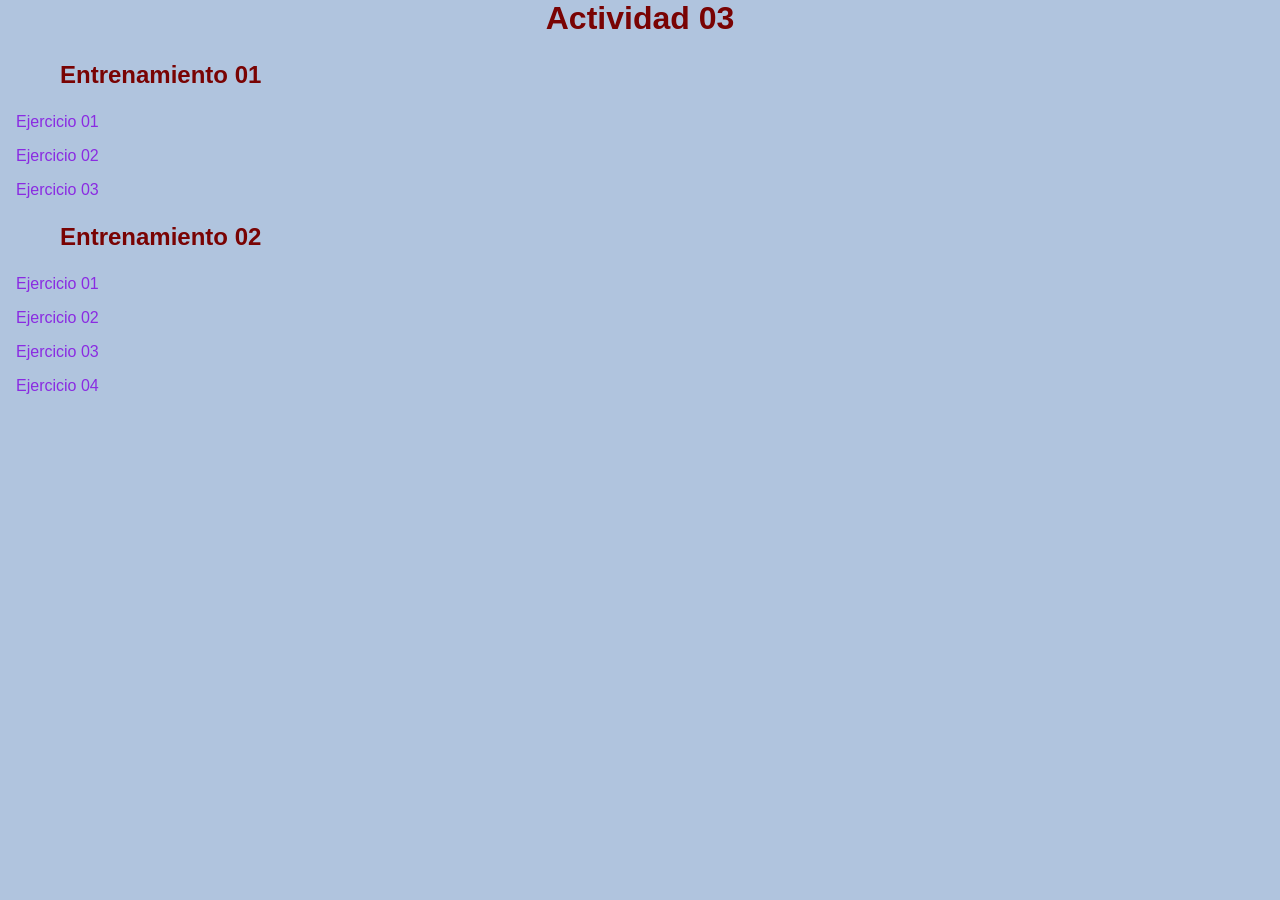
<file: index.html>
<!DOCTYPE html>
<html lang="es">

<head>
    <meta charset="UTF-8">
    <meta name="viewport" content="width=device-width, initial-scale=1.0">
    <link rel="stylesheet" href="style.css">
    <title>Actividad 03</title>
</head>

<body>
    <main>
        <h1>Actividad 03</h1>
        <h2>Entrenamiento 01</h2>
        <nav>
            <a href="Ejercicio_01/CV.html">Ejercicio 01</a>
            <a href="Ejercicio_02/Recetas.html">Ejercicio 02</a>
            <a href="Ejercicio_03/IndiceRecetas.html">Ejercicio 03</a>
        </nav>
        <h2>Entrenamiento 02</h2>
        <nav>
            <a href="Entrenamiento_02/modelo_01/modelo1.html">Ejercicio 01</a>
            <a href="Entrenamiento_02/modelo_02/modelo2.html">Ejercicio 02</a>
            <a href="Entrenamiento_02/modelo_03/modelo3.html">Ejercicio 03</a>
            <a href="Entrenamiento_02/modelo_04/modelo4.html">Ejercicio 04</a>
        </nav>
    </main>

</body>

</html>
</file>
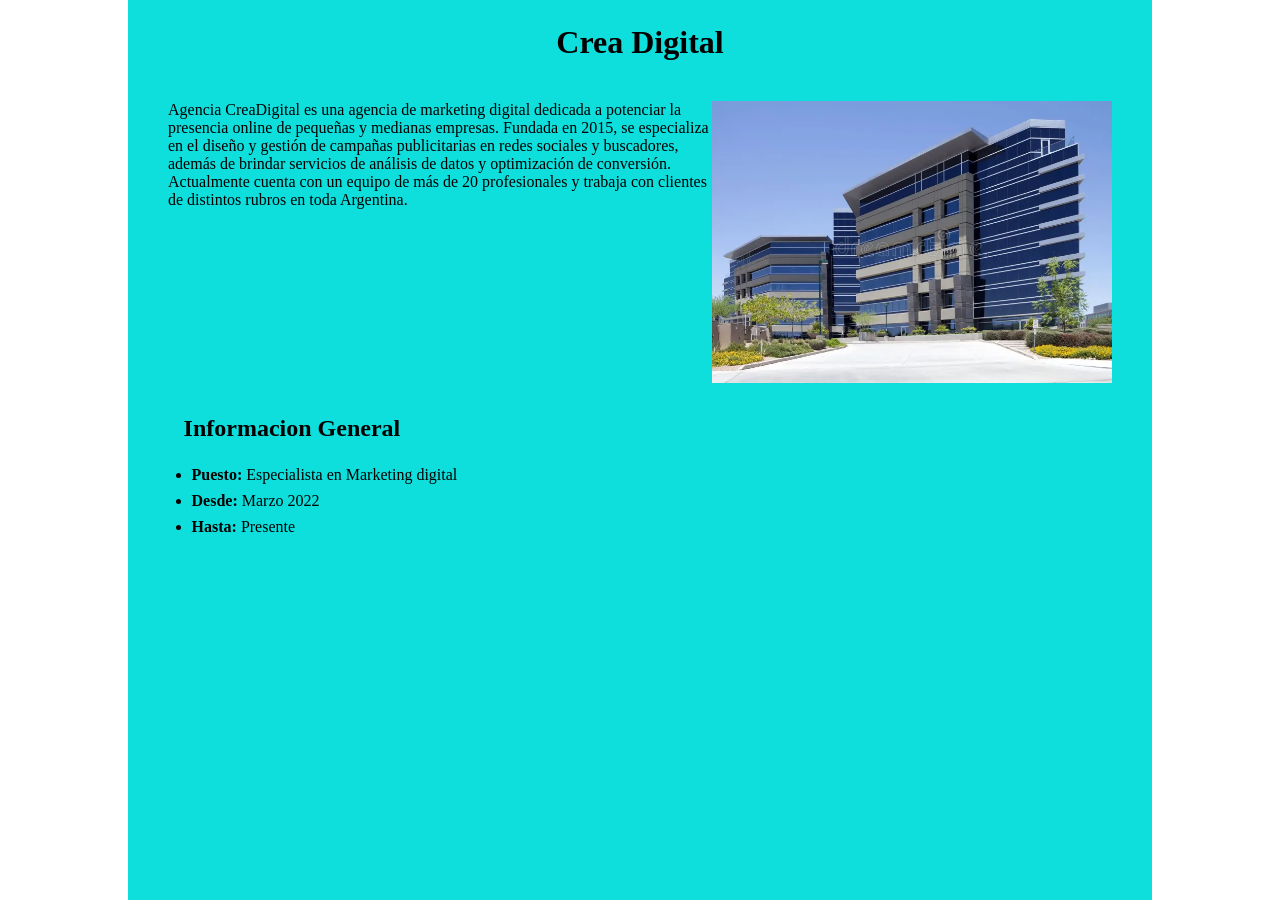
<file: Ejercicio_01/CreaDigital.html>
<!DOCTYPE html>
<html lang="es">

<head>
    <meta charset="UTF-8">
    <meta name="viewport" content="width=device-width, initial-scale=1.0">
    <link rel="stylesheet" href="styles.css">
    <title>CreaDigital</title>
</head>

<body>
    <main class="crea-digital">
        <h1>Crea Digital</h1>
        <section class="conteinerFoto">
            <div>
                <p>Agencia CreaDigital es una agencia de marketing digital dedicada a potenciar la presencia online de
                    pequeñas y medianas empresas. Fundada en 2015, se especializa en el diseño y gestión de campañas
                    publicitarias en redes sociales y buscadores, además de brindar servicios de análisis de datos y
                    optimización de conversión. Actualmente cuenta con un equipo de más de 20 profesionales y trabaja
                    con clientes de distintos rubros en toda Argentina.</p>
            </div>
            <div>
                <img class="imgcreadigital" src="Imagenes/CreaDigital.webp" alt="Mujer licenciada en Marketing">
            </div>
        </section>
        <section class="conteiner-mapa">
            <div>
                <h2 class="subtitulo2">Informacion General</h2>
                <ul>
                    <li><strong>Puesto:</strong> Especialista en Marketing digital</li>
                    <li><strong>Desde:</strong> Marzo 2022</li>
                    <li><strong>Hasta:</strong> Presente</li>
                </ul>
            </div>
            <div><iframe
                    src="https://www.google.com/maps/embed?pb=!1m18!1m12!1m3!1d3284.321875199661!2d-58.37361647353114!3d-34.59602145709317!2m3!1f0!2f0!3f0!3m2!1i1024!2i768!4f13.1!3m3!1m2!1s0x95a335bd8305e7a9%3A0xc41a764ce655671f!2sGlobant%20Tower!5e0!3m2!1ses!2sar!4v1789421423285!5m2!1ses!2sar"
                    width="600" height="450" style="border:0;" allowfullscreen="" loading="lazy"
                    referrerpolicy="strict-origin-when-cross-origin"></iframe></div>
        </section>
        </body>

</html>
</file>
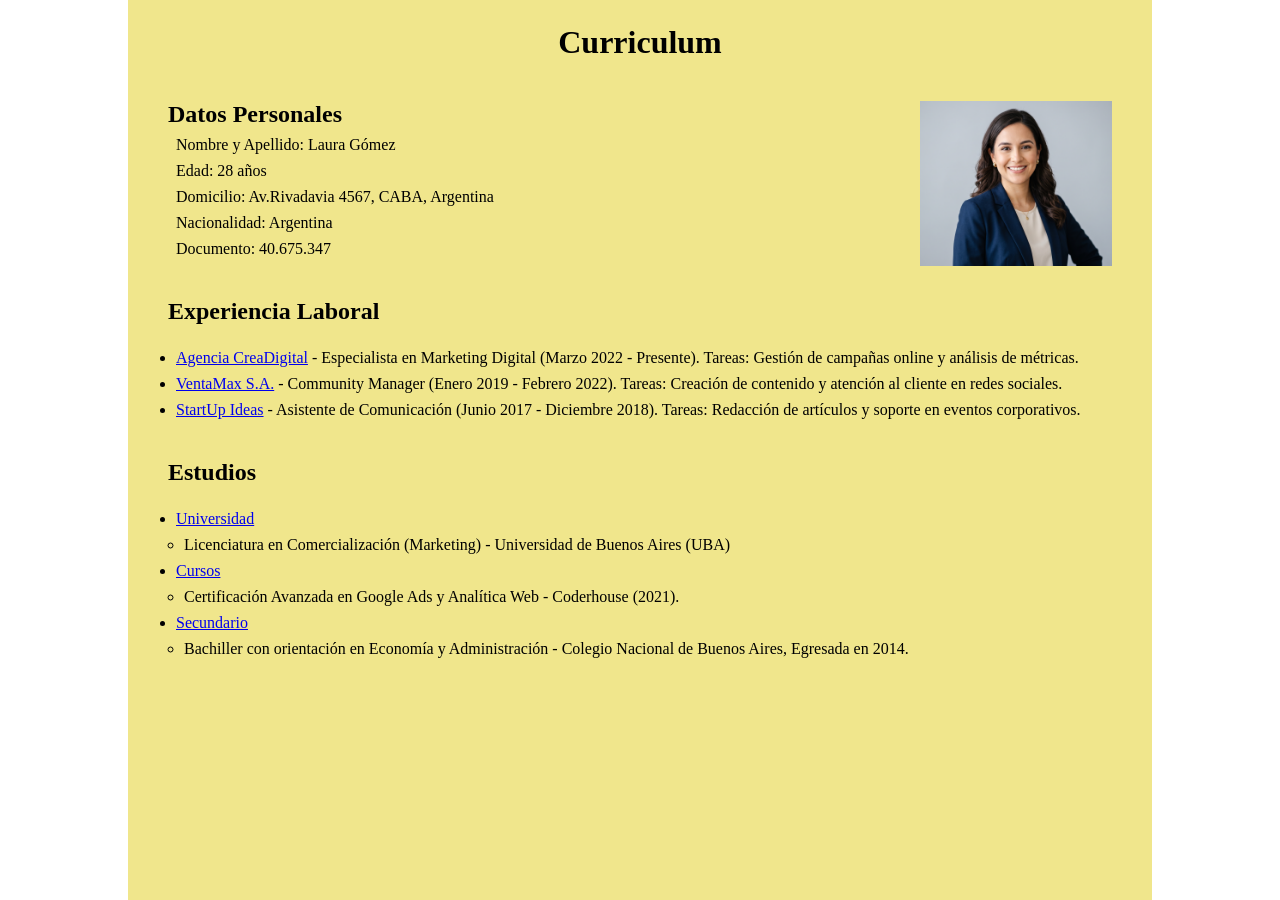
<file: Ejercicio_01/CV.html>
<!DOCTYPE html>
<html lang="es">

<head>
    <meta charset="UTF-8">
    <meta name="viewport" content="width=device-width, initial-scale=1.0">
    <link rel="stylesheet" href="styles.css">
    <title>Curriculum Vitae</title>
</head>

<body>
    <main class="main-cv">
        <h1>Curriculum</h1>
        <section class="conteinerFoto">
            <div>
                <h2 class="subtitulo">Datos Personales</h2>
                <ul class="datos">
                    <li>Nombre y Apellido: Laura Gómez</li>
                    <li>Edad: 28 años </li>
                    <li>Domicilio: Av.Rivadavia 4567, CABA, Argentina </li>
                    <li>Nacionalidad: Argentina</li>
                    <li>Documento: 40.675.347</li>
                </ul>
            </div>
            <div>
                <img src="Imagenes/imagen1.jpg" alt="Mujer licenciada en Marketing">
            </div>
        </section>
        <section>
            <h2 class="subtitulo2">Experiencia Laboral</h2>
            <ul>
                <li><a href="CreaDigital.html">Agencia CreaDigital</a> - Especialista en Marketing Digital (Marzo 2022 - Presente).
                    Tareas: Gestión de campañas online y análisis de métricas.</li>
                <li><a href="Ventamax.html">VentaMax S.A.</a> - Community Manager (Enero 2019 - Febrero 2022). Tareas: Creación de
                    contenido y atención al cliente en redes sociales.</li>
                <li><a href="Ideas.html">StartUp Ideas</a> - Asistente de Comunicación (Junio 2017 - Diciembre 2018). Tareas:
                    Redacción de artículos y soporte en eventos corporativos.</li>
            </ul>
        </section>
        <section>
            <h2 class="subtitulo2">Estudios</h2>
            <ul>
            <li><a href="#">Universidad</a>
                <ul>
                    <li>Licenciatura en Comercialización (Marketing) - Universidad de Buenos Aires (UBA)</li>
                </ul>
            </li>
            <li><a href="#">Cursos</a>
                <ul>
                    <li>Certificación Avanzada en Google Ads y Analítica Web - Coderhouse (2021).</li>
                </ul>
            </li>
            <li><a href="#">Secundario</a>
                <ul>
                    <li>Bachiller con orientación en Economía y Administración - Colegio Nacional de Buenos
                    Aires, Egresada en 2014.</li>
                </ul>
            </li>
            </ul>
        </section>
    </main>

</body>

</html>
</file>
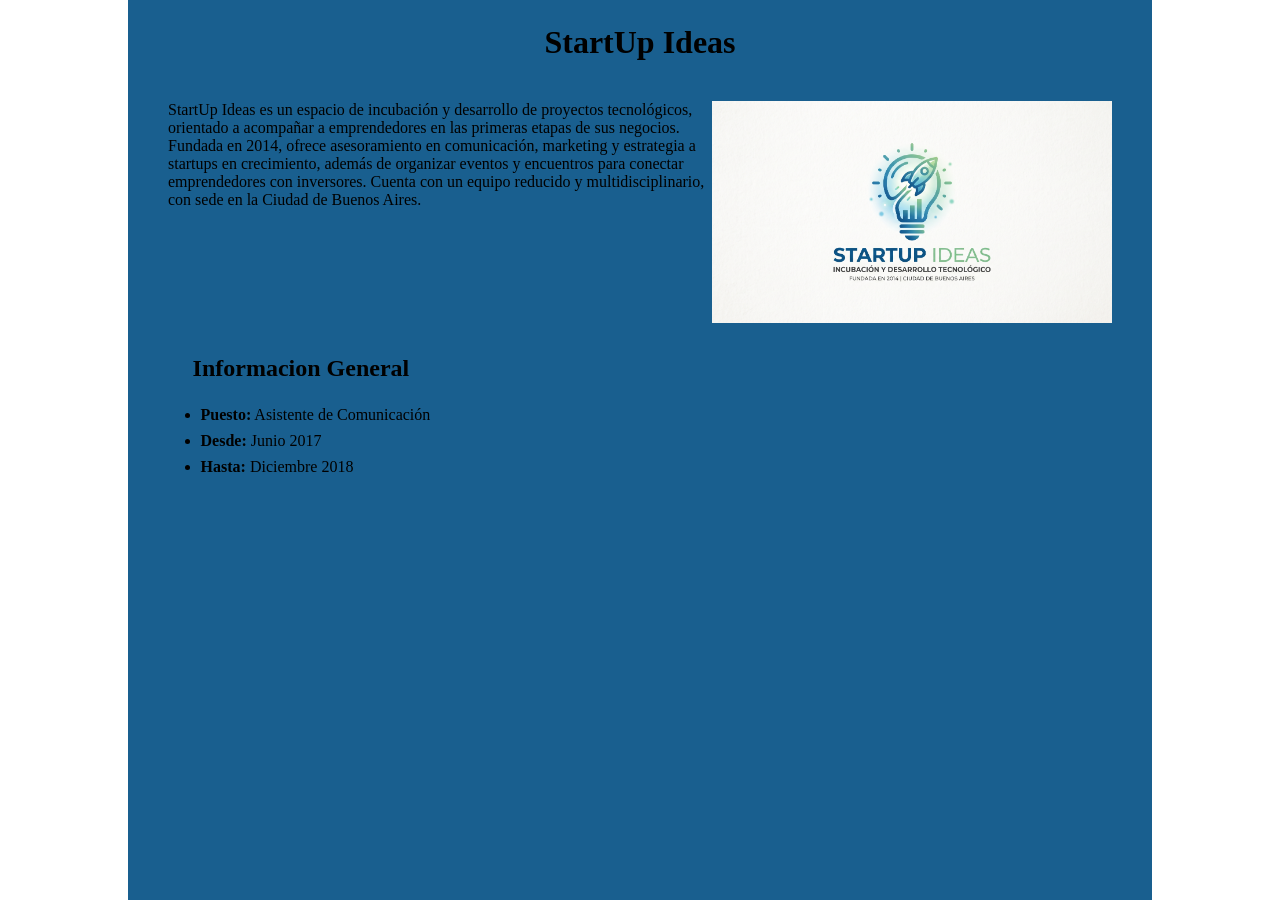
<file: Ejercicio_01/Ideas.html>
<!DOCTYPE html>
<html lang="es">

<head>
    <meta charset="UTF-8">
    <meta name="viewport" content="width=device-width, initial-scale=1.0">
    <link rel="stylesheet" href="styles.css">
    <title>Ideas</title>
</head>

<body>
    <main class="ideas">
        <h1>StartUp Ideas</h1>
        <section class="conteinerFoto">
            <div>
                <p>StartUp Ideas es un espacio de incubación y desarrollo de proyectos tecnológicos, orientado a
                    acompañar a emprendedores en las primeras etapas de sus negocios. Fundada en 2014, ofrece
                    asesoramiento en comunicación, marketing y estrategia a startups en crecimiento, además de organizar
                    eventos y encuentros para conectar emprendedores con inversores. Cuenta con un equipo reducido y
                    multidisciplinario, con sede en la Ciudad de Buenos Aires.</p>
            </div>
            <div>
                <img class="imgcreadigital" src="Imagenes/Ideas.jpg" alt="Mujer licenciada en Marketing">
            </div>
        </section>
        <section class="conteiner-mapa">
            <div>
                <h2 class="subtitulo2">Informacion General</h2>
                <ul>
                    <li><strong>Puesto:</strong> Asistente de Comunicación</li>
                    <li><strong>Desde:</strong> Junio 2017</li>
                    <li><strong>Hasta:</strong> Diciembre 2018</li>
                </ul>
            </div>
            <div><iframe
                    src="https://www.google.com/maps/embed?pb=!1m18!1m12!1m3!1d3284.321875199661!2d-58.37361647353114!3d-34.59602145709317!2m3!1f0!2f0!3f0!3m2!1i1024!2i768!4f13.1!3m3!1m2!1s0x95a335bd8305e7a9%3A0xc41a764ce655671f!2sGlobant%20Tower!5e0!3m2!1ses!2sar!4v1789421423285!5m2!1ses!2sar"
                    width="600" height="450" style="border:0;" allowfullscreen="" loading="lazy"
                    referrerpolicy="strict-origin-when-cross-origin"></iframe></div>
        </section>
    </main>
</body>

</html>
</file>
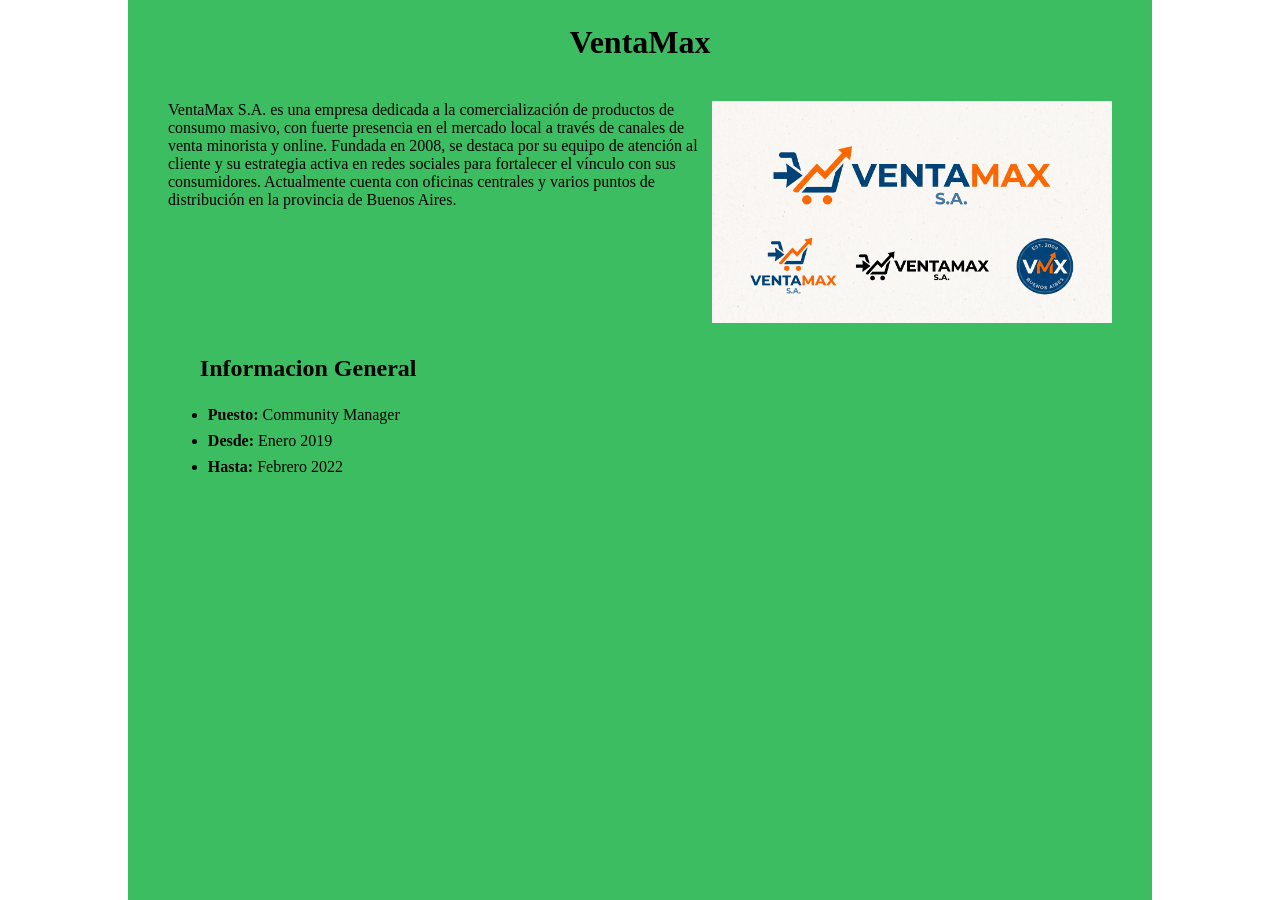
<file: Ejercicio_01/Ventamax.html>
<!DOCTYPE html>
<html lang="es">

<head>
    <meta charset="UTF-8">
    <meta name="viewport" content="width=device-width, initial-scale=1.0">
    <link rel="stylesheet" href="styles.css">
    <title>VentaMax</title>
</head>

<body>
    <main class="ventamax">
        <h1>VentaMax</h1>
        <section class="conteinerFoto">
            <div>
                <p>VentaMax S.A. es una empresa dedicada a la comercialización de productos de consumo masivo, con
                    fuerte presencia en el mercado local a través de canales de venta minorista y online. Fundada en
                    2008, se destaca por su equipo de atención al cliente y su estrategia activa en redes sociales para
                    fortalecer el vínculo con sus consumidores. Actualmente cuenta con oficinas centrales y varios
                    puntos de distribución en la provincia de Buenos Aires.</p>
            </div>
            <div>
                <img class="imgcreadigital" src="Imagenes/VentaMax.jpg" alt="Mujer licenciada en Marketing">
            </div>
        </section>
        <section class="conteiner-mapa">
            <div>
                <h2 class="subtitulo2">Informacion General</h2>
                <ul>
                    <li><strong>Puesto:</strong> Community Manager</li>
                    <li><strong>Desde:</strong> Enero 2019</li>
                    <li><strong>Hasta:</strong> Febrero 2022</li>
                </ul>
            </div>
            <div><iframe
                    src="https://www.google.com/maps/embed?pb=!1m18!1m12!1m3!1d3284.321875199661!2d-58.37361647353114!3d-34.59602145709317!2m3!1f0!2f0!3f0!3m2!1i1024!2i768!4f13.1!3m3!1m2!1s0x95a335bd8305e7a9%3A0xc41a764ce655671f!2sGlobant%20Tower!5e0!3m2!1ses!2sar!4v1789421423285!5m2!1ses!2sar"
                    width="600" height="450" style="border:0;" allowfullscreen="" loading="lazy"
                    referrerpolicy="strict-origin-when-cross-origin"></iframe></div>
        </section>
    </main>
</body>

</html>
</file>
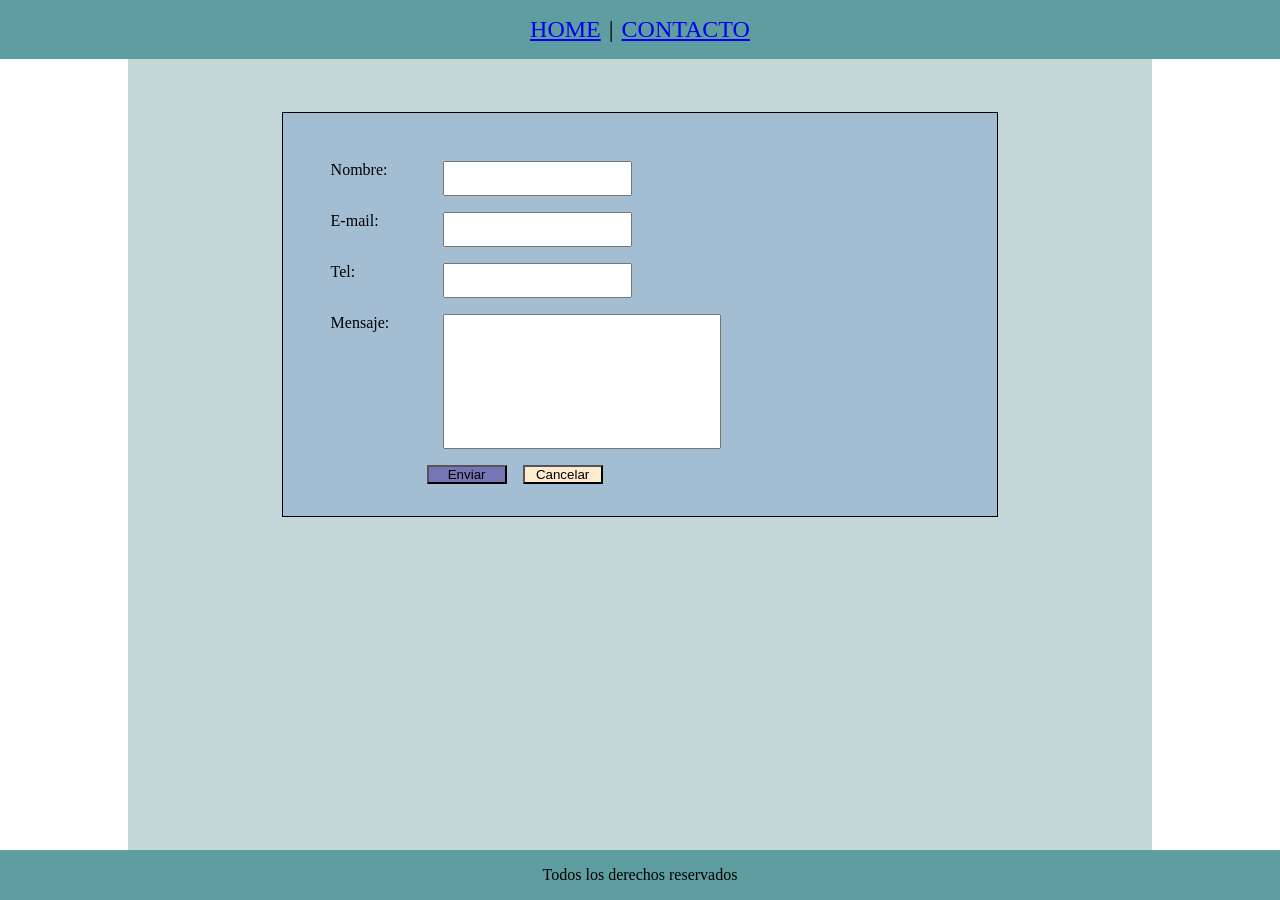
<file: Ejercicio_02/Formulario.html>
<!DOCTYPE html>
<html lang="es">

<head>
    <meta charset="UTF-8">
    <meta name="viewport" content="width=device-width, initial-scale=1.0">
    <link rel="stylesheet" href="formulario.css">
    <title>Document</title>
</head>

<body>
    <header>
        <nav>
            <a href="Recetas.html">HOME</a>
            <p>|</p>
            <a href="#">CONTACTO</a>
        </nav>
    </header>
    <main class="contacto">
        <div class="formulario">
            <form action="">
                <div class="campo">
                    <label for="nombre">Nombre: </label>
                    <input required name="nombre" type="text" id="nombre">
                </div>
                <div class="campo">
                    <label for="e-mail">E-mail: </label>
                    <input required name="email" type="email" id="e-mail">
                </div>
                <div class="campo">
                    <label for="tel">Tel: </label>
                    <input required name="tel" type="tel" id="tel">
                </div>
                <div class="campo">
                    <label for="msj">Mensaje: </label>
                    <textarea required name="Mensaje" id="msj"></textarea>
                </div>
                <div class="botones">
                    <button class="enviar" type="submit">Enviar</button>
                    <button class="cancelar" type="reset">Cancelar</button>
                </div>
            </form>
        </div>
    </main>
    <footer>
        <p>Todos los derechos reservados</p>
    </footer>
</body>

</html>
</file>
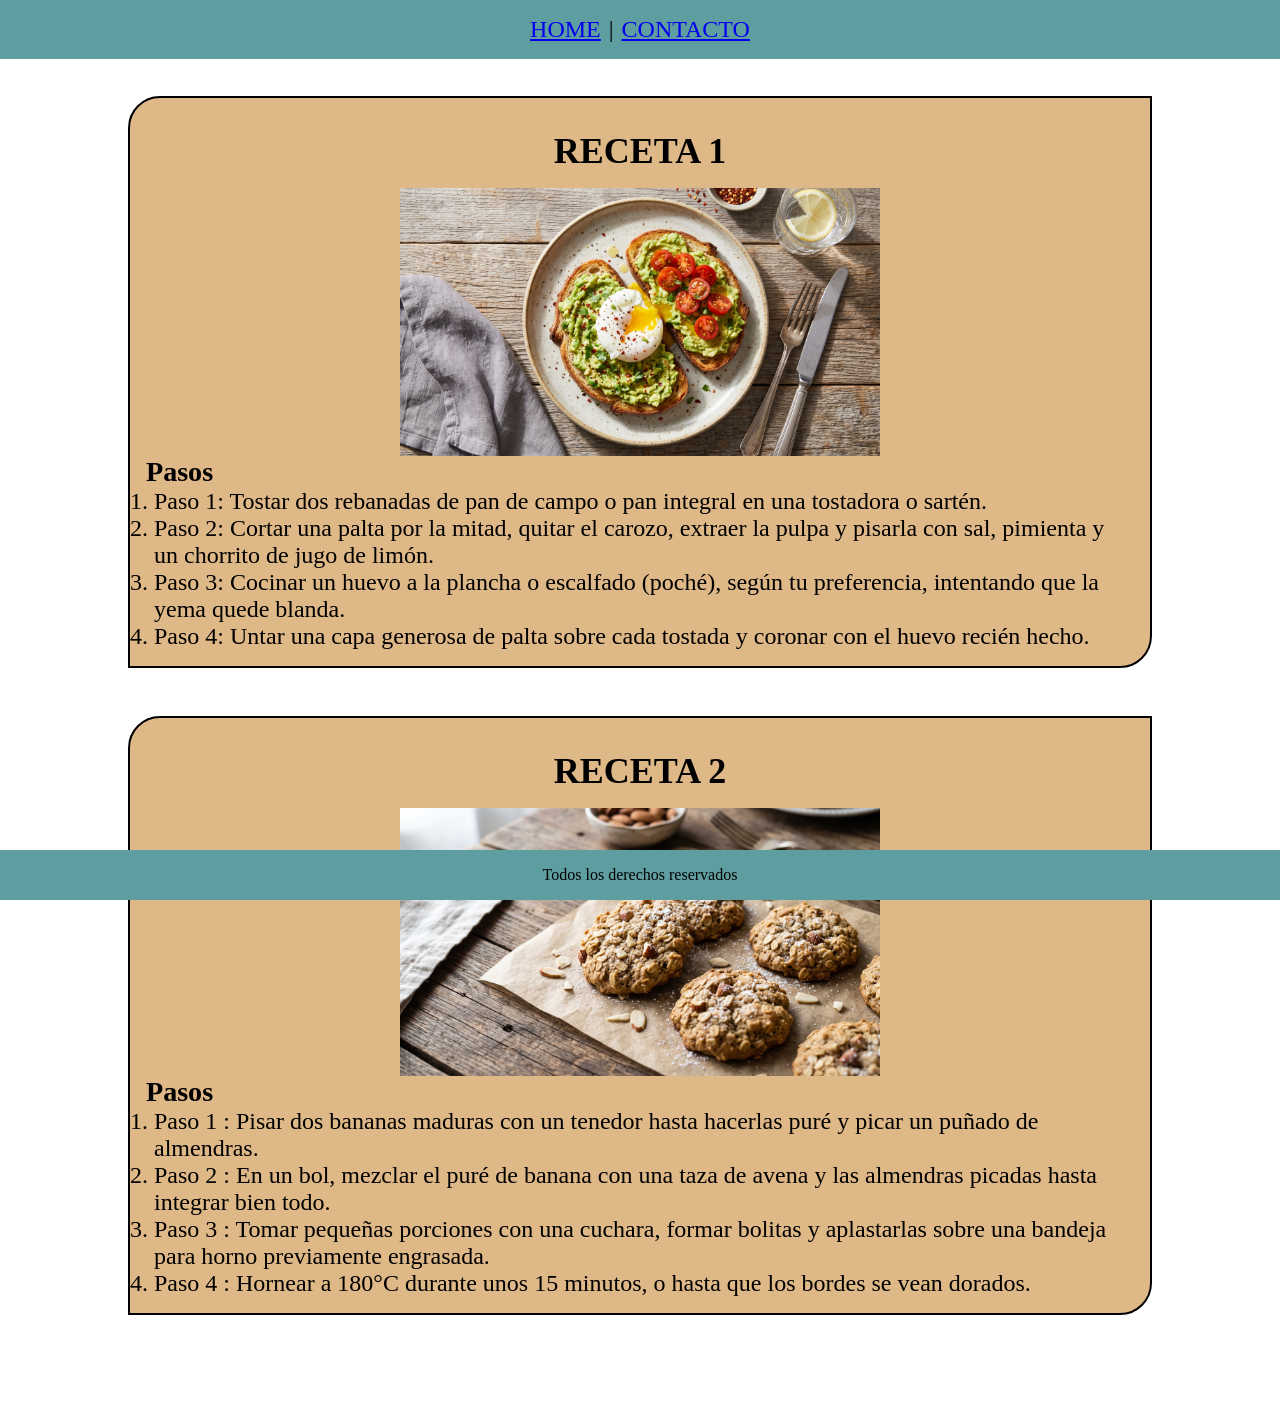
<file: Ejercicio_02/Recetas.html>
<!DOCTYPE html>
<html lang="es">

<head>
    <meta charset="UTF-8">
    <meta name="viewport" content="width=device-width, initial-scale=1.0">
    <link rel="stylesheet" href="styles.css">
    <title>Recetas</title>
</head>

<body>
    <header>
        <nav>
            <a href="#">HOME</a>
            <p>|</p>
            <a href="Formulario.html">CONTACTO</a>
        </nav>
    </header>
    <main>
        <div class="receta">
            <div class="fotos">
            <h2>RECETA 1</h2>
            <img src="ImagenesRecetas/receta1.jpg" alt="">
            </div>
            <div>
                <h3>Pasos</h3>
                <ol>
                    <li>Paso 1: Tostar dos rebanadas de pan de campo o pan integral en una tostadora o sartén.</li>
                    <li>Paso 2: Cortar una palta por la mitad, quitar el carozo, extraer la pulpa y pisarla con sal, pimienta y un chorrito de jugo de limón.</li>
                    <li>Paso 3: Cocinar un huevo a la plancha o escalfado (poché), según tu preferencia, intentando que la yema quede blanda.</li>
                    <li>Paso 4: Untar una capa generosa de palta sobre cada tostada y coronar con el huevo recién hecho.</li>
                </ol>
            </div>
        </div>
        <div class="receta">
            <div class="fotos">
            <h2>RECETA 2</h2>
            <img src="ImagenesRecetas/receta2.jpg" alt="">
            </div>
            <div>
                <h3>Pasos</h3>
                <ol>
                    <li>Paso 1 : Pisar dos bananas maduras con un tenedor hasta hacerlas puré y picar un puñado de almendras.</li>
                    <li>Paso 2 : En un bol, mezclar el puré de banana con una taza de avena y las almendras picadas hasta integrar bien todo.</li>
                    <li>Paso 3 : Tomar pequeñas porciones con una cuchara, formar bolitas y aplastarlas sobre una bandeja para horno previamente engrasada.</li>
                    <li>Paso 4 : Hornear a 180°C durante unos 15 minutos, o hasta que los bordes se vean dorados.</li>
                </ol>
            </div>
        </div>
    </main>
    <footer>
        <p>Todos los derechos reservados</p>
    </footer>

</body>

</html>
</file>
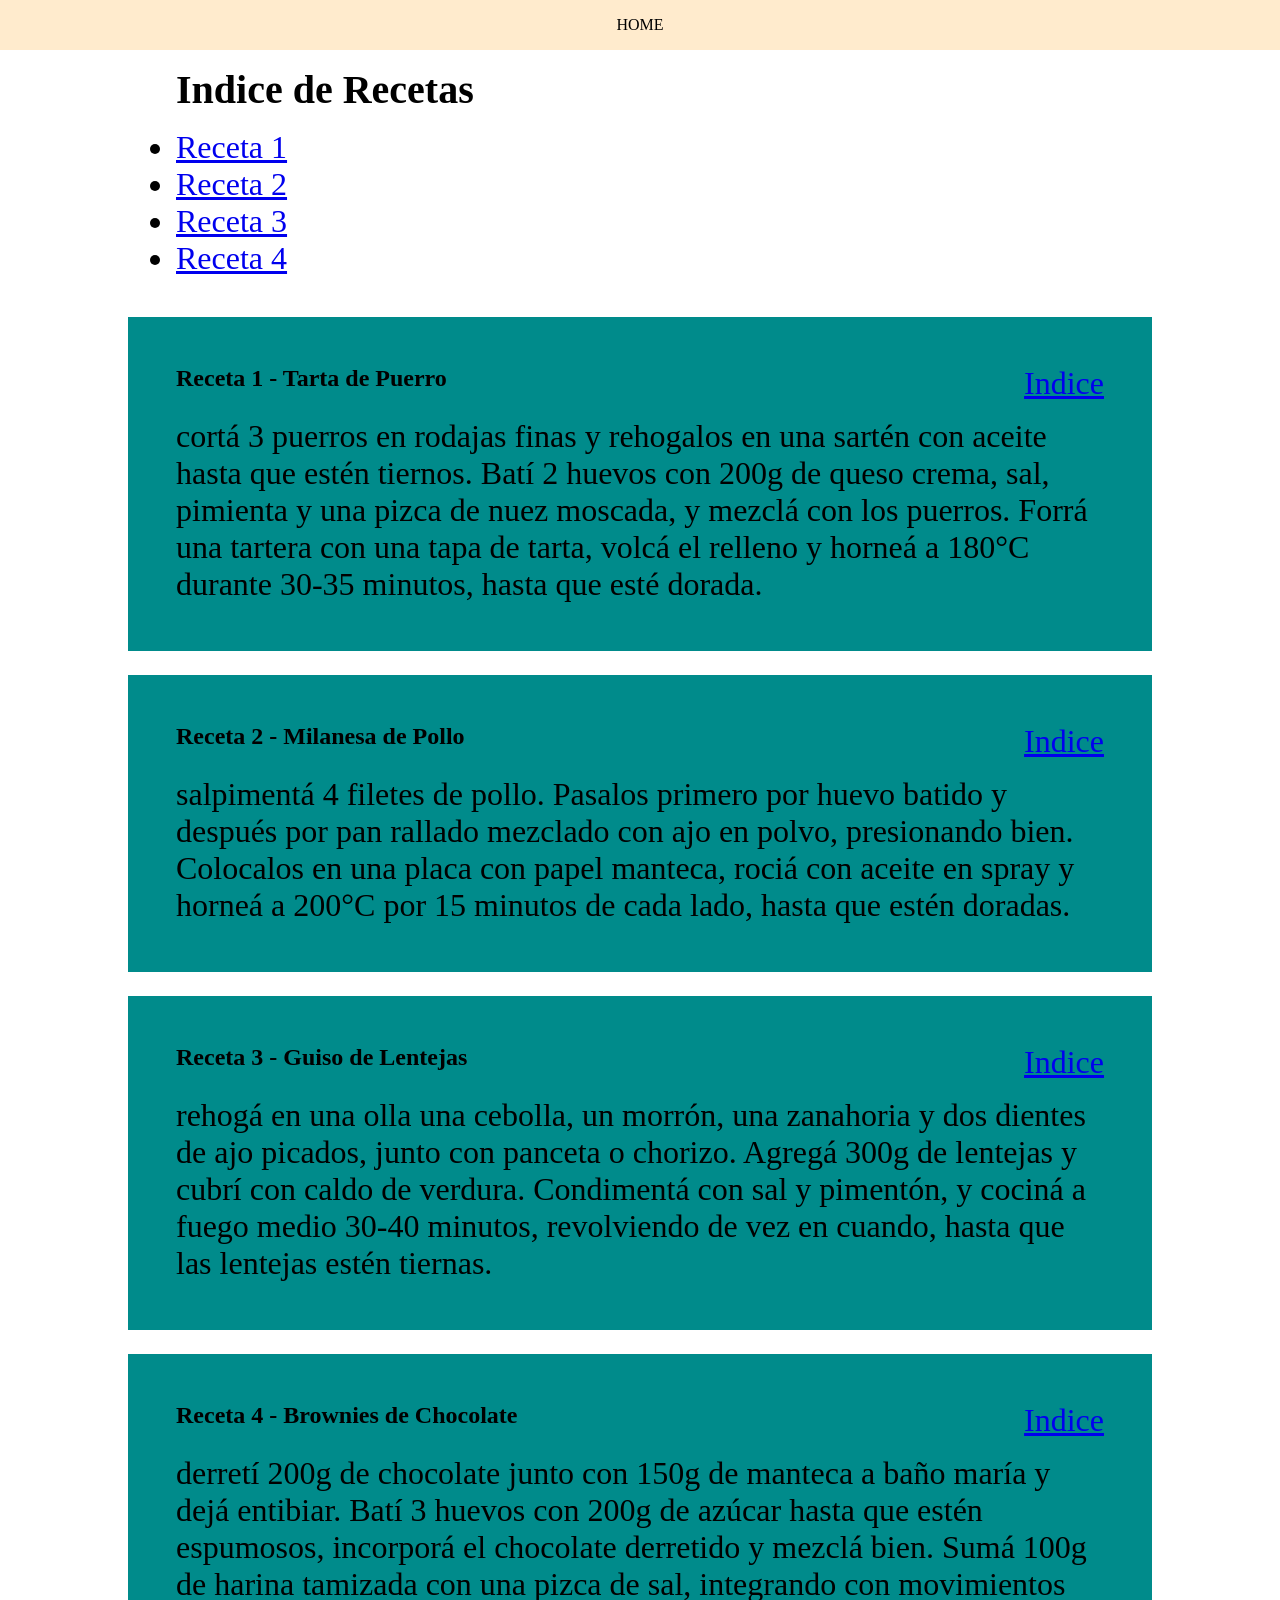
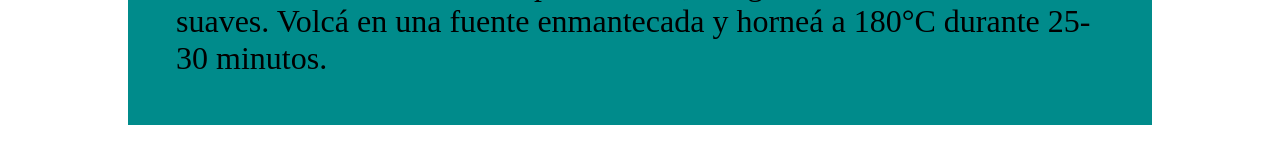
<file: Ejercicio_03/IndiceRecetas.html>
<!DOCTYPE html>
<html lang="es">

<head>
    <meta charset="UTF-8">
    <meta name="viewport" content="width=device-width, initial-scale=1.0">
    <link rel="stylesheet" href="style.css">
    <title>Indice de Recetas</title>
</head>

<body>
    <header>HOME</header>
    <main>
        <div class="indice" id="indice">
            <h2>Indice de Recetas</h2>
            <ul>
                <li><a href="#receta1">Receta 1</a></li>
                <li><a href="#receta2">Receta 2</a></li>
                <li><a href="#receta3">Receta 3</a></li>
                <li><a href="#receta4">Receta 4</a></li>
            </ul>
        </div>
        <div class="receta" id="receta1">
            <div class="subtitulo-indice">
                <h3>Receta 1 - Tarta de Puerro</h3>
                <a href="#indice">Indice</a>
            </div>
            <p>cortá 3 puerros en rodajas finas y rehogalos en una sartén con aceite hasta que estén tiernos. Batí 2
                huevos con 200g de queso crema, sal, pimienta y una pizca de nuez moscada, y mezclá con los puerros.
                Forrá una tartera con una tapa de tarta, volcá el relleno y horneá a 180°C durante 30-35 minutos, hasta
                que esté dorada.</p>
        </div>
        <div class="receta" id="receta2">
            <div class="subtitulo-indice">
                <h3>Receta 2 - Milanesa de Pollo</h3>
                <a href="#indice">Indice</a>
            </div>
            <p>salpimentá 4 filetes de pollo. Pasalos primero por huevo batido y después por pan rallado mezclado con
                ajo en polvo, presionando bien. Colocalos en una placa con papel manteca, rociá con aceite en spray y
                horneá a 200°C por 15 minutos de cada lado, hasta que estén doradas.</p>
        </div>
        <div class="receta" id="receta3">
            <div class="subtitulo-indice">
            <h3>Receta 3 - Guiso de Lentejas</h3>
            <a href="#indice">Indice</a>
            </div>
            <p>rehogá en una olla una cebolla, un morrón, una zanahoria y dos dientes de ajo picados, junto con panceta
                o chorizo. Agregá 300g de lentejas y cubrí con caldo de verdura. Condimentá con sal y pimentón, y cociná
                a fuego medio 30-40 minutos, revolviendo de vez en cuando, hasta que las lentejas estén tiernas.</p>
        </div>
        <div class="receta" id="receta4">
            <div class="subtitulo-indice">
            <h3>Receta 4 - Brownies de Chocolate</h3>
            <a href="#indice">Indice</a>
            </div>
            <p>derretí 200g de chocolate junto con 150g de manteca a baño maría y dejá entibiar. Batí 3 huevos con 200g
                de azúcar hasta que estén espumosos, incorporá el chocolate derretido y mezclá bien. Sumá 100g de harina
                tamizada con una pizca de sal, integrando con movimientos suaves. Volcá en una fuente enmantecada y
                horneá a 180°C durante 25-30 minutos.</p>
        </div>
    </main>

</body>

</html>
</file>
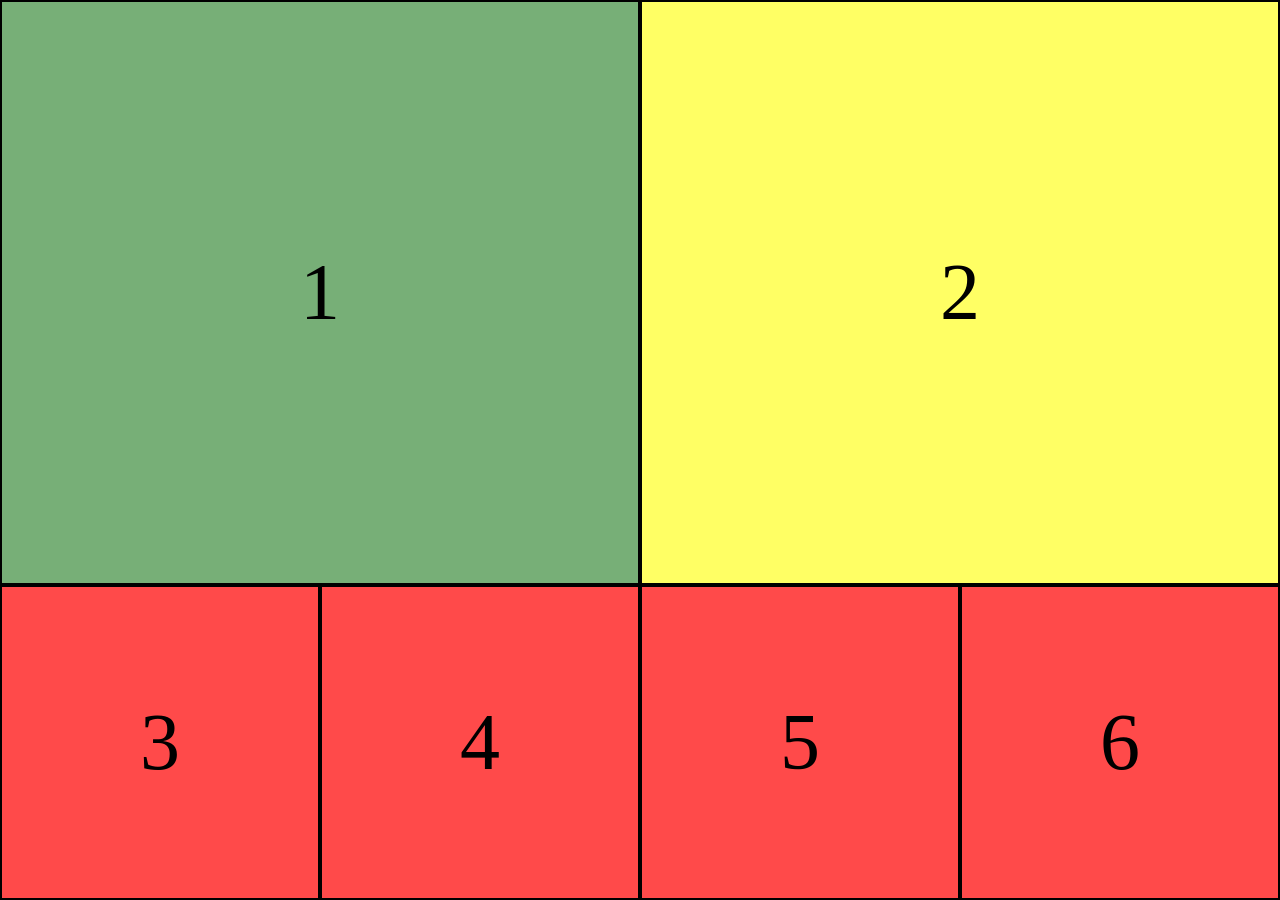
<file: Entrenamiento_02/modelo_01/modelo1.html>
<!DOCTYPE html>
<html lang="en">
<head>
    <meta charset="UTF-8">
    <meta name="viewport" content="width=device-width, initial-scale=1.0">
    <link rel="stylesheet" href="style.css">
    <title>Modelo 01</title>
</head>
<body>
    <div class="conteiner">
        <div class="box-1 ">1</div>
        <div class="box-2 ">2</div>
        <div class="box-3 box">3</div>
        <div class="box-4 box">4</div>
        <div class="box-5 box">5</div>
        <div class="box-6 box">6</div>
    </div>

</body>
</html>
</file>
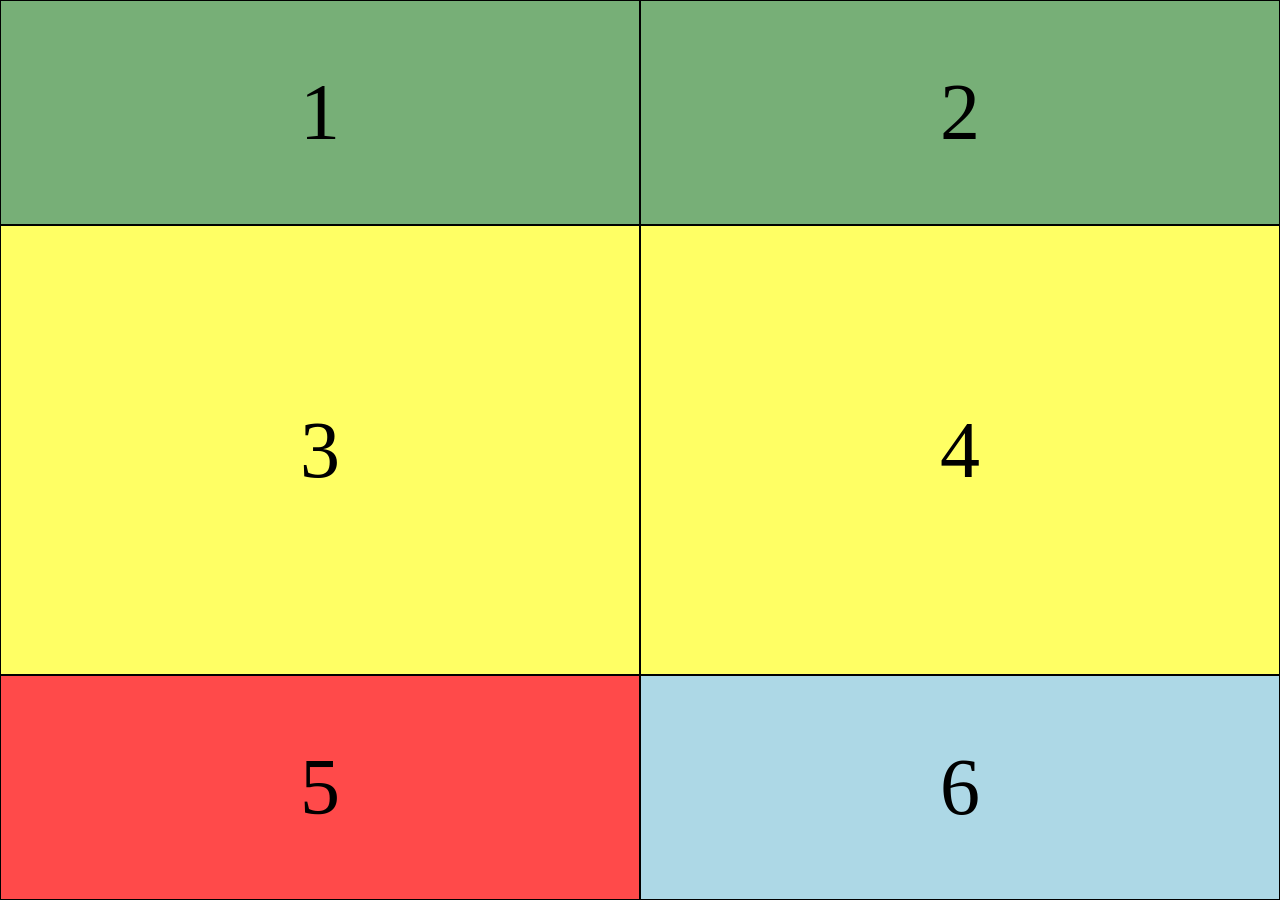
<file: Entrenamiento_02/modelo_02/modelo2.html>
<!DOCTYPE html>
<html lang="en">
<head>
    <meta charset="UTF-8">
    <meta name="viewport" content="width=device-width, initial-scale=1.0">
    <link rel="stylesheet" href="style.css">
    <title>Modelo 02</title>
</head>
<body>
    <div class="conteiner">
        <div class="box-1 box">1</div>
        <div class="box-2 box">2</div>
        <div class="box-3 box">3</div>
        <div class="box-4 box">4</div>
        <div class="box-5 box">5</div>
        <div class="box-6 box">6</div>
    </div>
</body>
</html>
</file>
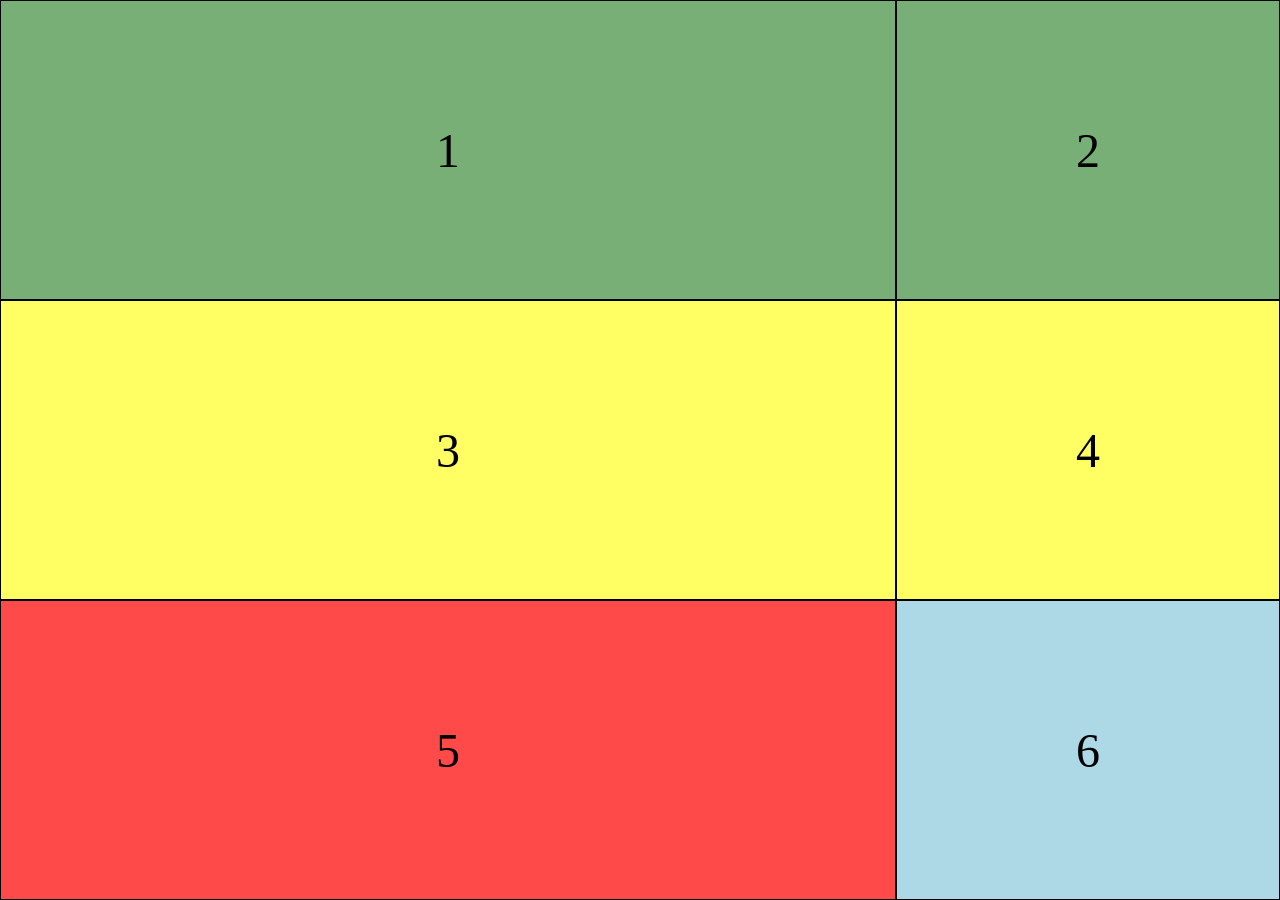
<file: Entrenamiento_02/modelo_03/modelo3.html>
<!DOCTYPE html>
<html lang="en">
<head>
    <meta charset="UTF-8">
    <meta name="viewport" content="width=device-width, initial-scale=1.0">
    <link rel="stylesheet" href="style.css">
    <title>Modelo 03</title>
</head>
<body>
    <div class="conteiner">
        <div class="box-1 box">1</div>
        <div class="box-2 box">2</div>
        <div class="box-3 box">3</div>
        <div class="box-4 box">4</div>
        <div class="box-5 box">5</div>
        <div class="box-6 box">6</div>
    </div>
</body>
</html>
</file>
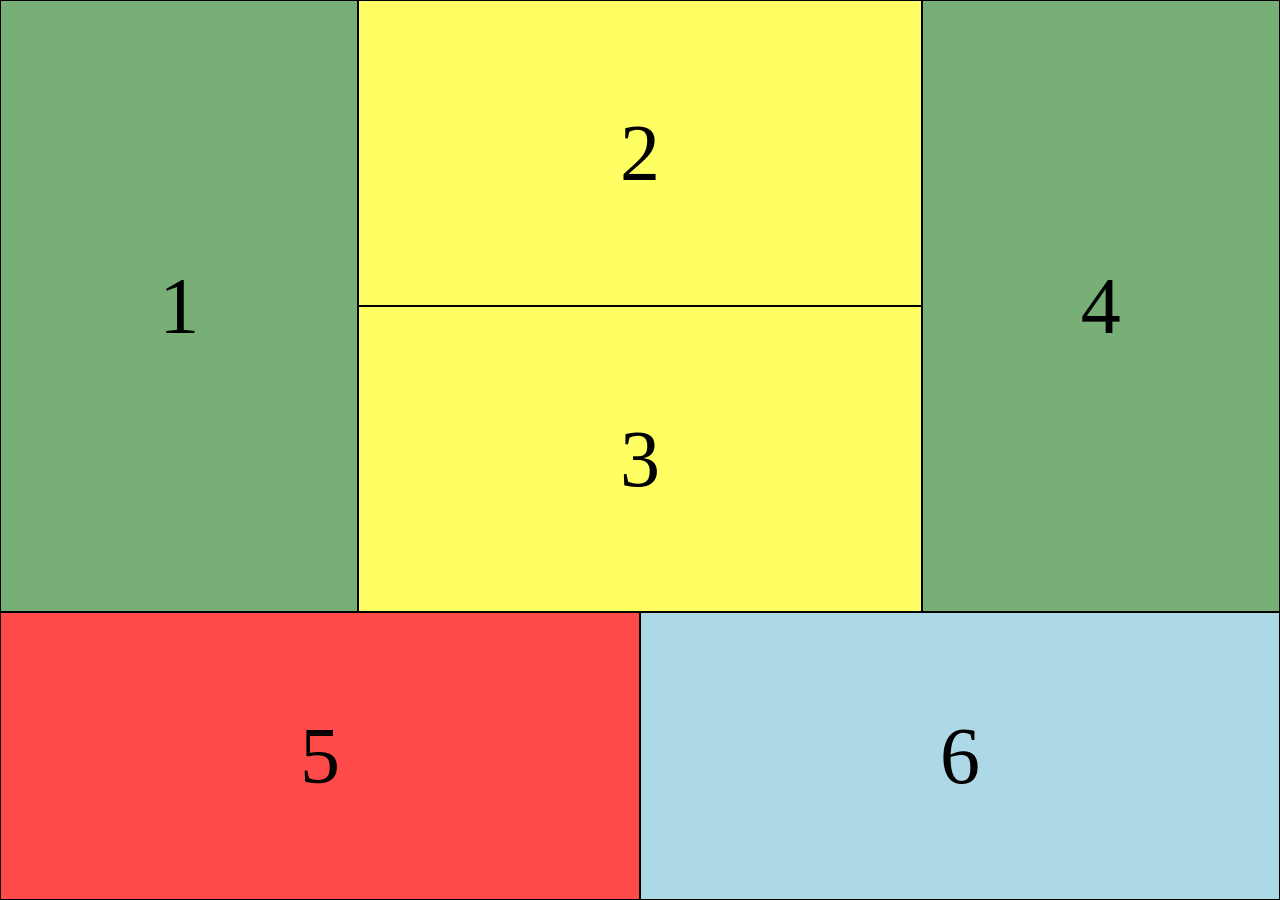
<file: Entrenamiento_02/modelo_04/modelo4.html>
<!DOCTYPE html>
<html lang="en">

<head>
    <meta charset="UTF-8">
    <meta name="viewport" content="width=device-width, initial-scale=1.0">
    <link rel="stylesheet" href="style.css">
    <title>Modelo 04</title>
</head>

<body>
    <div class="conteiner">
        <div class="box-1 box">1</div>
        <div class="box-2 box">2</div>
        <div class="box-3 box">3</div>
        <div class="box-4 box">4</div>
        <div class="box-5 box">5</div>
        <div class="box-6 box">6</div>
    </div>
</body>

</html>
</file>
<file: style.css>
* {
    padding: 0;
    margin: 0;
    box-sizing: border-box;
    font-family:'Gill Sans', 'Gill Sans MT', Calibri, 'Trebuchet MS', sans-serif
}

body {
    width: 100%;
    height: 100vh;
    background-color: lightsteelblue;
}

h1 {
    display: flex;
    justify-content: center;
    color: rgb(121, 3, 3);
}

h2 {
     margin-left: 1.5em;
     padding: 1em;
     color: rgb(121, 3, 3);
}

nav {
    display: flex;
    flex-direction: column;
    gap: 1em;
    margin-left: 1em;
}

a {
    text-decoration: none;
    color: inherit;
    color: blueviolet;

}

a:hover {
    color: beige;
}
</file>
<file: Ejercicio_01/styles.css>
* {
    padding: 0;
    margin: 0;
    box-sizing: border-box;
}

body {
    width: 100%;
    min-height: 100vh;
}

.main-cv {
    width: 80%;
    min-height: 100vh;
    background-color: khaki;
    margin: 0 auto;
}

.crea-digital {
    width: 80%;
    min-height: 100vh;
    background-color: rgb(15, 223, 220);
    margin: 0 auto;
}

.ventamax {
    width: 80%;
    min-height: 100vh;
    background-color: rgb(60, 189, 97);
    margin: 0 auto;
}

.ideas {
     width: 80%;
    min-height: 100vh;
    background-color: rgb(25, 95, 143);
    margin: 0 auto;
}

img {
    width: 12rem;
    height: 100%;
    object-fit: cover;
}

.imgcreadigital {
    width: 25rem;
}

section {
    padding: 1rem 2.5rem;
}

h1 {
    display: flex;
    justify-content: center;
    padding: 1.5rem 0;
}

.subtitulo2 {
    padding-bottom: 1rem;
}

.conteinerFoto {
    display: flex;
    justify-content: space-between;
}

.datos {
    list-style: none;
}

li {
    margin: .5em;
}

.conteiner-mapa {
    display: flex;
    justify-content: space-around;
}
</file>
<file: Ejercicio_02/formulario.css>
* {
    padding: 0;
    margin: 0;
    box-sizing: border-box;
}

body {
    width: 100%;
    min-height: 100vh;
    display: flex;
    flex-direction: column;
}

nav {
    display: flex;
    justify-content: center;
    padding: 1rem;
    font-size: 1.5rem;
    gap: .5rem;
}

header {
    width: 100%;
    top: 0;
    background-color: cadetblue;
    position: fixed;
}

h2 {
    display: flex;
    justify-content: center;
    padding: 1rem;
}

main {
    width: 80%;
    background-color: rgb(196, 216, 218);
    margin: 0 auto;
    flex: 1;
}

.formulario {
    width: 70%;
    height: auto;
    border: 0.1rem solid black;
    margin: 0 auto;
    margin-top: 7rem;
    padding: 2rem;
    background-color: rgb(163, 189, 210);
}

.campo {
    display: flex;
    flex-direction: row;
    gap: 1rem;
    margin: 1rem;
}

label {
    width: 6rem;
}

textarea {
    width: 45%;
    height: 15vh;
    resize: none;
}

.campo input {
    width: auto;
    padding: .5rem;
}

.botones {
    display: flex;
    justify-content: flex-start;
    margin-left: 7rem;
}

.enviar {
    background-color: rgb(118, 118, 183);
    width: 5rem;
}

.cancelar {
    background-color: blanchedalmond;
    width: 5rem;
    margin-left: 1rem;
}

footer {
    width: 100%;
    background-color: cadetblue;
    bottom: 0;
    left: 0;
    position: fixed;
    padding: 1rem;
    display: flex;
    justify-content: center;
}
</file>
<file: Ejercicio_02/styles.css>
* {
    padding: 0;
    margin: 0;
    box-sizing: border-box;
}

body {
    width: 100%;
    min-height: 100vh;
}

nav {
    display: flex;
    justify-content: center;
    padding: 1rem;
    font-size: 1.5rem;
    gap: .5rem;
}

header {
    width: 100%;
    top: 0;
    background-color: cadetblue;
    position: fixed;
}

h2 {
    display: flex;
    justify-content: center;
    padding: 1rem;
}

main {
    width: 80%;
    min-height: 100vh;
    margin: 0 auto;
    padding-top: 3rem;
    padding-bottom: 3rem;
    font-size: 1.5rem;
}

.receta {
    background-color:burlywood;
    margin: 3rem 0;
    border: .15rem solid black;
    border-top-left-radius: 2rem;
    border-bottom-right-radius: 2rem;
    padding: 1rem 1rem;
}

img {
    width: 30rem;
    height: 100%;
}

.fotos {
    display: flex;
    flex-direction: column;
    align-items: center;
}

.receta h3 {
    display: flex;
    justify-content: flex-start;
}

ol {
    padding-left: .5rem;
}

footer {
    width: 100%;
    background-color: cadetblue;
    bottom: 0;
    left: 0;
    position: fixed;
    padding: 1rem;
    display: flex;
    justify-content: center;
}

.contacto {
    display: flex;
    justify-content: center;
    align-items: center;
}

.formulario {
    background-color: gainsboro;
    padding: 2rem;
    border-radius: 0.5rem;
    width: 50rem;
}

form {
    display: flex;
    flex-direction: column;
    gap: 1rem;
}

.botones {
    display: flex;
    gap: 5rem;
}

.campo {
    display: flex;
    align-items: center;
    gap: .5rem;
}

label {
    width: 4rem;
    padding: 0 2rem ;
}

.botones {
    margin-left: 6.5rem;
    padding: 1rem;

}

input {
    width: 35%;
    height: 2rem;

}

textarea {
    width:  80%;
    height: 10rem;
}

.enviar {
    background-color: lightblue;
    border-radius: .5rem;
    font-size: 1rem;
    padding: .5rem;
}

.cancelar {
    background-color: lightcoral;
    border-radius: .5rem;
    font-size: 1rem;
    padding: .5rem;
}
</file>
<file: Ejercicio_03/style.css>
* {
    padding: 0;
    margin: 0;
    box-sizing: border-box;
}

header {
    text-align: center;
    background-color: blanchedalmond;
    padding: 1rem;
}

main {
    width: 80%;
    min-height: 100vh;
    margin: 0 auto;
    font-size: 2rem;
}

.indice {
    margin-left: 2rem;
    padding: 1rem;
}

h2 {
    margin-bottom: 1rem;
    font-size: 2.5rem;
}

.receta {
    background-color: darkcyan;
    padding: 3rem;
    margin: 1.5rem 0;
}

.subtitulo-indice {
    display: flex;
    justify-content: space-between;
}

p {
    margin-top: 1rem;
}

h3 {
    font-size: 1.5rem;
}
</file>
<file: Entrenamiento_02/modelo_01/style.css>
*{
    padding: 0;
    margin: 0;
    box-sizing: border-box;
}

.conteiner{
    width: 100%;
    min-height: 100vh;
    display: grid;
    grid-template-columns: repeat(4, 1fr);
    grid-template-rows: 65% 35%;
}

.conteiner div{
    display: flex;
    justify-content: center;
    align-items: center;
    border: .15rem solid black;
    font-size: 5rem;
}

.box-1{
    grid-column: 1/3;
    background-color: rgb(119, 175, 119);
}

.box-2{
    grid-column: 3/5;
    background-color: rgb(255, 255, 100);
}

.box{
    background-color: rgb(255, 74, 74);
}

@media screen and (max-width: 48rem) {
    .conteiner{
        grid-template-columns: 1fr 1fr;
        grid-template-rows: repeat(4, 1fr);
    }

    .box-1{
        grid-column: 1/3;
    }

    .box-2{
        margin-top: 2rem;
        grid-column: 1/3;
        grid-row: 2/3;
    }

    .box-5, .box-6{
        background-color: lightblue;
    }
}
</file>
<file: Entrenamiento_02/modelo_02/style.css>
* {
    padding: 0;
    margin: 0;
    box-sizing: border-box;
}

.conteiner {
    width: 100%;
    min-height: 100vh;
    display: grid;
    grid-template-columns: 1fr 1fr;
    grid-template-rows: 1fr 2fr 1fr;
}

.box {
    display: flex;
    justify-content: center;
    align-items: center;
    border: .1rem solid black;
    font-size: 5rem;
}

.box-1,
.box-2 {
    background-color: rgb(119, 175, 119);
}

.box-3,
.box-4 {
    background-color: rgb(255, 255, 100);
}

.box-5 {
    background-color: rgb(255, 74, 74);
}

.box-6{
    background-color: lightblue;
}

@media screen and (max-width: 48rem) {
    .conteiner {
        grid-template-columns: 1fr 1fr;
        grid-template-rows: 25% 25% 16% 16% 18%;
    }

    .box-6 {
        grid-column: 1/3;
        grid-row: 1;
        background-color: rgb(255, 74, 74);
    }

    .box-5 {
        grid-column: 1/3;
        grid-row: 2;
        background-color: lightblue;
    }

    .box-3 {
        grid-column: 1/2;
        grid-row: 3;
    }

    .box-4 {
        grid-column: 2/3;
        grid-row: 3;
    }

    .box-2 {
        grid-column: 1/3;
        grid-row: 4;
    }

    .box-1 {
        grid-column: 1/3;
        grid-row: 5;
    }
}
</file>
<file: Entrenamiento_02/modelo_03/style.css>
* {
    padding: 0;
    margin: 0;
    box-sizing: border-box;
}

.conteiner {
    width: 100%;
    min-height: 100vh;
    display: grid;
    grid-template-columns: 70% 30%;
    grid-template-rows: repeat(3, 1fr);
}

.box {
    display: flex;
    justify-content: center;
    align-items: center;
    border: .1rem solid black;
    font-size: 3rem;
}

.box-1,
.box-2 {
    background-color: rgb(119, 175, 119);
}

.box-3,
.box-4 {
    background-color: rgb(255, 255, 100);
}

.box-5 {
    background-color: rgb(255, 74, 74);
}

.box-6 {
    background-color: lightblue;
}

@media screen and (max-width: 48rem) {
    
    .conteiner{
        grid-template-columns: 1fr;
        grid-template-rows: repeat(3, 1fr);
    }

    .box-2, .box-4, .box-5{
        display: none;
    }
}
</file>
<file: Entrenamiento_02/modelo_04/style.css>
* {
    padding: 0;
    margin: 0;
    box-sizing: border-box;
}

.conteiner {
    width: 100%;
    min-height: 100vh;
    display: grid;
    grid-template-columns: 28% 22% 22% 28%;
    grid-template-rows: 34% 34% 32%;
}

.box {
    display: flex;
    justify-content: center;
    align-items: center;
    border: .1rem solid black;
    font-size: 5rem;
}

.box-1 {
    grid-column: 1/2;
    grid-row: 1/3;
    background-color: rgb(119, 175, 119);
}

.box-2 {
    grid-column: 2/4;
    grid-row: 1/2;
    background-color: rgb(255, 255, 100);
}

.box-3 {
    grid-column: 2/4;
    grid-row: 2/3;
    background-color: rgb(255, 255, 100);
}

.box-4 {
    grid-column: 4/5;
    grid-row: 1/3;
    background-color: rgb(119, 175, 119);
}

.box-5 {
    grid-column: 1/3;
    grid-row: 3/4;
    background-color: rgb(255, 74, 74);
}

.box-6 {
    grid-column: 3/5;
    grid-row: 3/4;
    background-color: lightblue;
}

@media screen and (max-width: 70rem) {

    .conteiner {
        grid-template-columns: 65% 35%;
        grid-template-rows: repeat(3, 1fr);
    }

    .box{
        grid-area: auto;
    }


    .box-2 {
        background-color: rgb(119, 175, 119);
    }


    .box-4 {
        background-color: rgb(255, 255, 100);
    }


}

@media screen and (max-width: 48rem) {

    .conteiner {
        grid-template-columns: 1fr;
        grid-template-rows: repeat(6, 1fr);
    }

    .box{
        grid-area: auto;
    }
}
</file>
